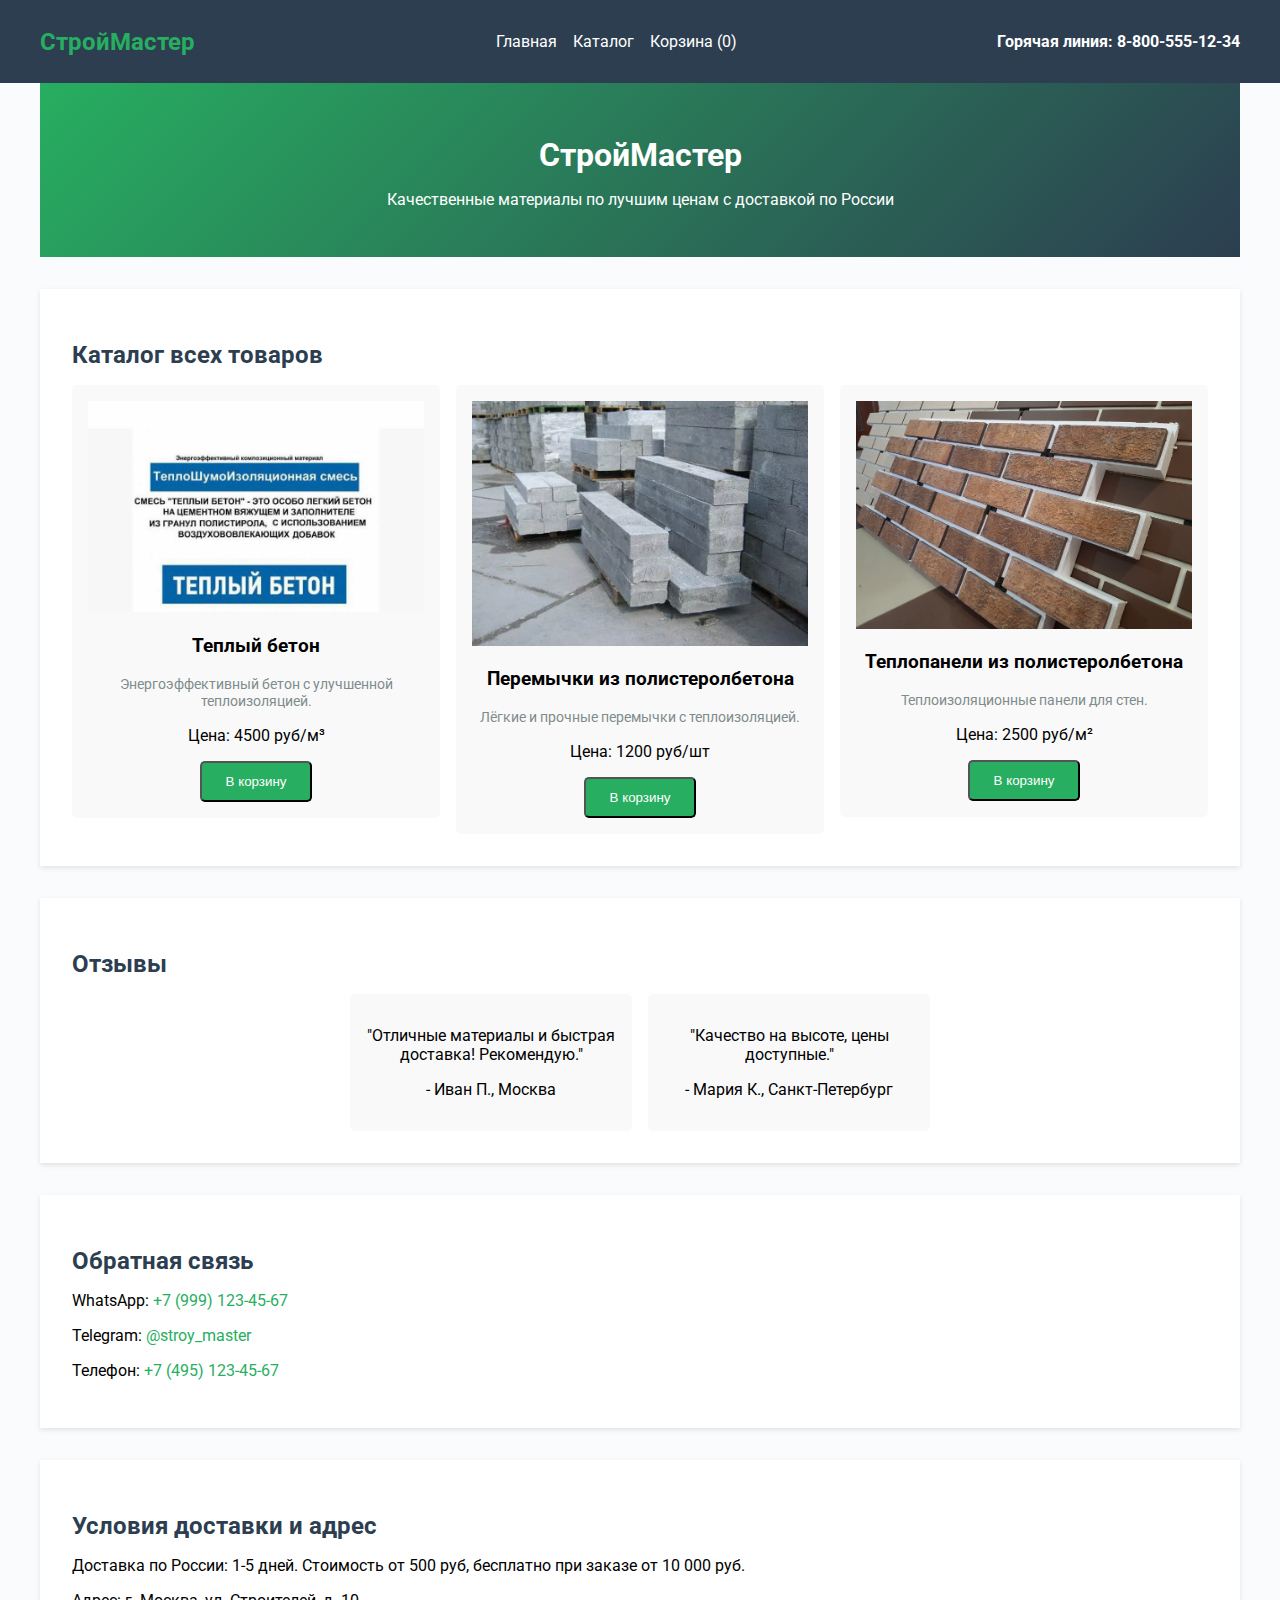
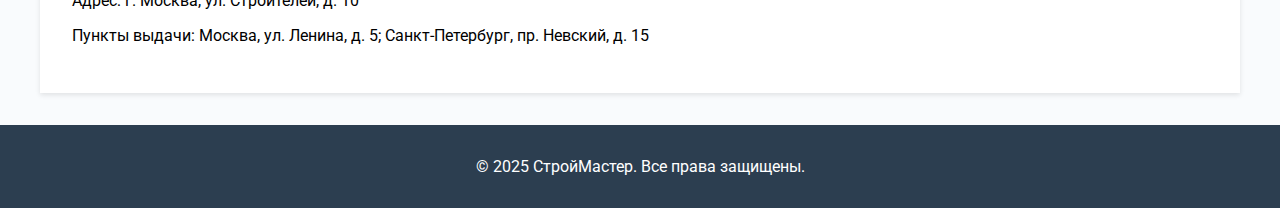
<file: index.html>
<!DOCTYPE html>
<html lang="ru">
<head>
    <meta charset="UTF-8">
    <meta name="viewport" content="width=device-width, initial-scale=1.0">
    <title>СтройМастер - Главная</title>
    <link href="https://fonts.googleapis.com/css2?family=Roboto:wght@400;700&display=swap" rel="stylesheet">
    <link rel="stylesheet" href="styles.css">
</head>
<body>
    <header>
        <nav>
            <div class="logo">СтройМастер</div>
            <ul class="nav-menu">
                <li><a href="index.html">Главная</a></li>
                <li><a href="catalog.html">Каталог</a></li>
                <li><a href="cart.html" class="cart-link">Корзина (0)</a></li>
            </ul>
            <div class="hotline">Горячая линия: 8-800-555-12-34</div>
        </nav>
    </header>

    <main>
        <section id="home" class="main-section">
            <div class="home-hero">
                <h1>СтройМастер</h1>
                <p>Качественные материалы по лучшим ценам с доставкой по России</p>
            </div>

            <div class="home-catalog">
                <h2>Каталог всех товаров</h2>
                <div class="products">
                    <a href="teplyy-beton.html" class="product-link">
                        <div class="product-card" data-id="1">
                            <img src="teplyy-beton.jpg" alt="Теплый бетон">
                            <h3>Теплый бетон</h3>
                            <p class="description">Энергоэффективный бетон с улучшенной теплоизоляцией.</p>
                            <p>Цена: 4500 руб/м³</p>
                            <button class="btn add-to-cart">В корзину</button>
                        </div>
                    </a>
                    <a href="peremycki.html" class="product-link">
                        <div class="product-card" data-id="2">
                            <img src="peremycki.jpg" alt="Перемычки из полистеролбетона">
                            <h3>Перемычки из полистеролбетона</h3>
                            <p class="description">Лёгкие и прочные перемычки с теплоизоляцией.</p>
                            <p>Цена: 1200 руб/шт</p>
                            <button class="btn add-to-cart">В корзину</button>
                        </div>
                    </a>
                    <a href="teplopaneli.html" class="product-link">
                        <div class="product-card" data-id="3">
                            <img src="teplopaneli.jpg" alt="Теплопанели из полистеролбетона">
                            <h3>Теплопанели из полистеролбетона</h3>
                            <p class="description">Теплоизоляционные панели для стен.</p>
                            <p>Цена: 2500 руб/м²</p>
                            <button class="btn add-to-cart">В корзину</button>
                        </div>
                    </a>
                </div>
            </div>

            <div class="home-reviews">
                <h2>Отзывы</h2>
                <div class="reviews">
                    <div class="review">
                        <p>"Отличные материалы и быстрая доставка! Рекомендую."</p>
                        <p>- Иван П., Москва</p>
                    </div>
                    <div class="review">
                        <p>"Качество на высоте, цены доступные."</p>
                        <p>- Мария К., Санкт-Петербург</p>
                    </div>
                </div>
            </div>

            <div class="home-contact">
                <h2>Обратная связь</h2>
                <p>WhatsApp: <a href="https://wa.me/79991234567">+7 (999) 123-45-67</a></p>
                <p>Telegram: <a href="https://t.me/stroy_master">@stroy_master</a></p>
                <p>Телефон: <a href="tel:+74951234567">+7 (495) 123-45-67</a></p>
            </div>

            <div class="home-delivery">
                <h2>Условия доставки и адрес</h2>
                <p>Доставка по России: 1-5 дней. Стоимость от 500 руб, бесплатно при заказе от 10 000 руб.</p>
                <p>Адрес: г. Москва, ул. Строителей, д. 10</p>
                <p>Пункты выдачи: Москва, ул. Ленина, д. 5; Санкт-Петербург, пр. Невский, д. 15</p>
            </div>
        </section>
    </main>

    <footer>
        <p>© 2025 СтройМастер. Все права защищены.</p>
    </footer>

    <script src="script.js"></script>
</body>
</html>
</file>
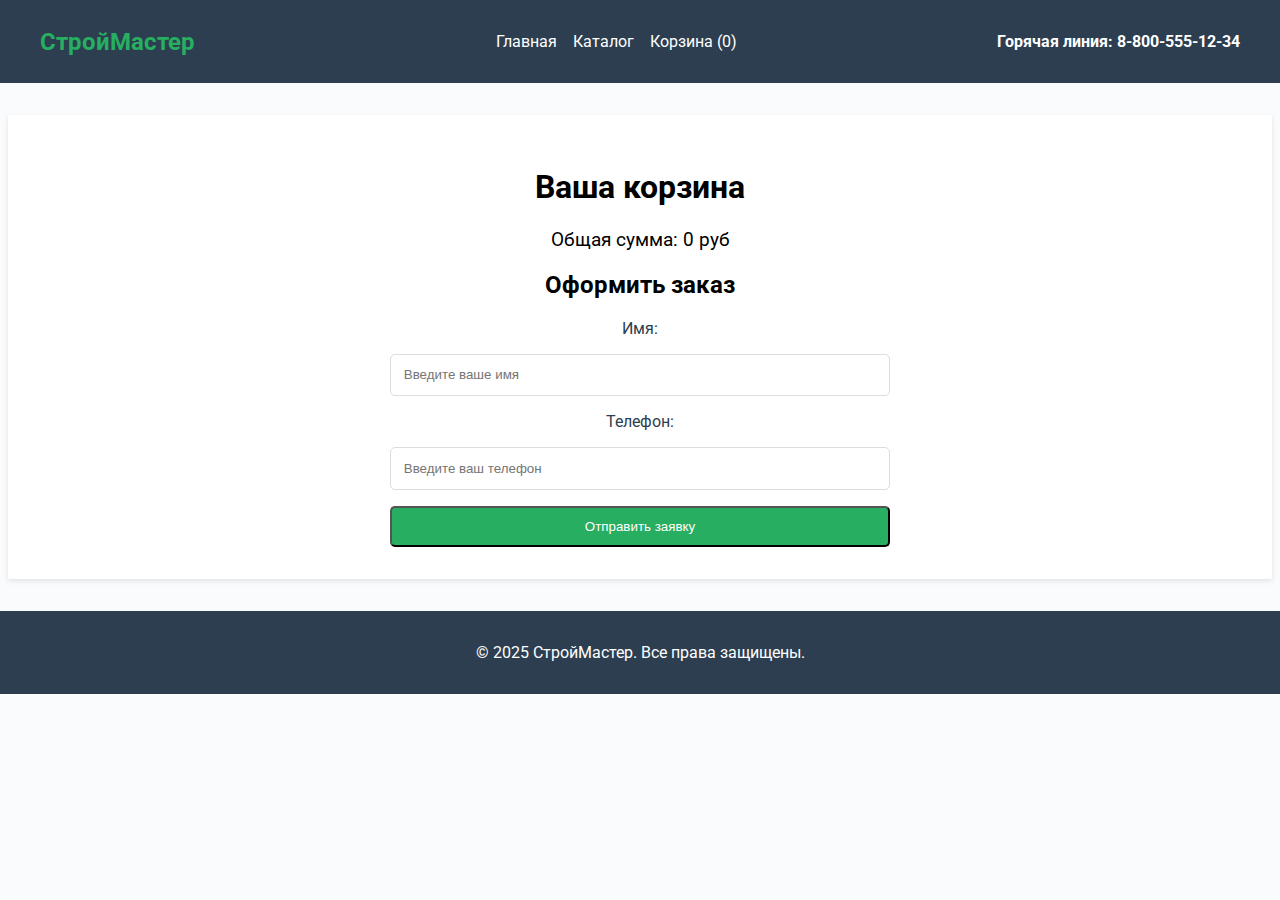
<file: cart.html>
<!DOCTYPE html>
<html lang="ru">
<head>
    <meta charset="UTF-8">
    <meta name="viewport" content="width=device-width, initial-scale=1.0">
    <title>СтройМастер - Корзина</title>
    <link href="https://fonts.googleapis.com/css2?family=Roboto:wght@400;700&display=swap" rel="stylesheet">
    <link rel="stylesheet" href="styles.css">
</head>
<body>
    <header>
        <nav>
            <div class="logo">СтройМастер</div>
            <ul class="nav-menu">
                <li><a href="index.html">Главная</a></li>
                <li><a href="catalog.html">Каталог</a></li>
                <li><a href="cart.html" class="cart-link">Корзина (0)</a></li>
            </ul>
            <div class="hotline">Горячая линия: 8-800-555-12-34</div>
        </nav>
    </header>

    <main>
        <section class="cart-section">
            <h1>Ваша корзина</h1>
            <div id="cart-items" class="cart-items"></div>
            <p id="cart-total">Общая сумма: 0 руб</p>

            <h2>Оформить заказ</h2>
            <form id="order-form" action="https://formspree.io/f/xvgvojdi" method="POST">
                <input type="hidden" name="_next" value="https://parazzzit7.github.io/stroika-site/cart.html">
                <input type="hidden" name="cart" id="cart-data">
                <label for="name">Имя:</label>
                <input type="text" id="name" name="name" required placeholder="Введите ваше имя">
                <label for="phone">Телефон:</label>
                <input type="tel" id="phone" name="phone" required placeholder="Введите ваш телефон">
                <button type="submit" class="btn">Отправить заявку</button>
            </form>
        </section>
    </main>

    <footer>
        <p>© 2025 СтройМастер. Все права защищены.</p>
    </footer>

    <script src="script.js"></script>
</body>
</html>
</file>
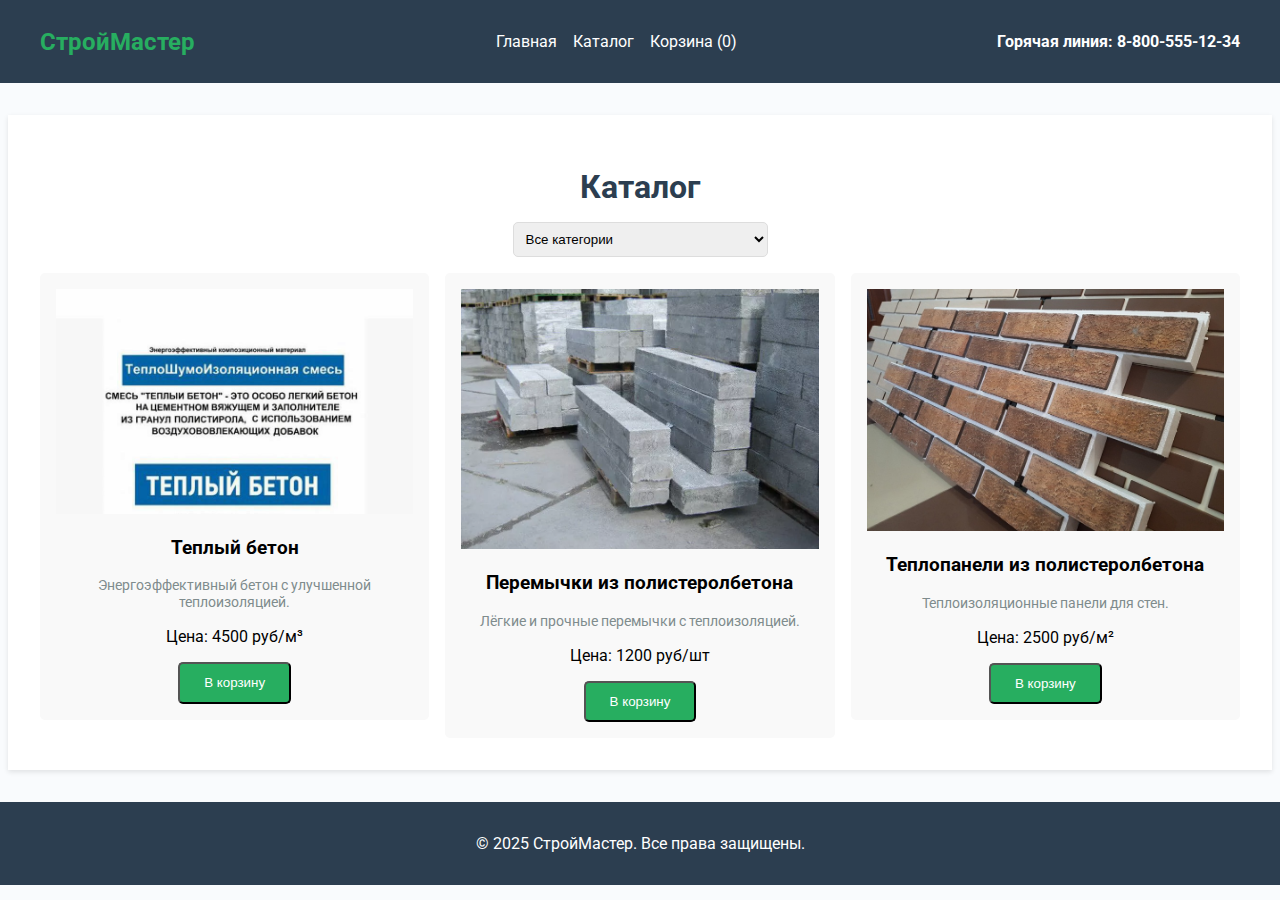
<file: catalog.html>
<!DOCTYPE html>
<html lang="ru">
<head>
    <meta charset="UTF-8">
    <meta name="viewport" content="width=device-width, initial-scale=1.0">
    <title>СтройМастер - Каталог</title>
    <link href="https://fonts.googleapis.com/css2?family=Roboto:wght@400;700&display=swap" rel="stylesheet">
    <link rel="stylesheet" href="styles.css">
</head>
<body>
    <header>
        <nav>
            <div class="logo">СтройМастер</div>
            <ul class="nav-menu">
                <li><a href="index.html">Главная</a></li>
                <li><a href="catalog.html">Каталог</a></li>
                <li><a href="cart.html" class="cart-link">Корзина (0)</a></li>
            </ul>
            <div class="hotline">Горячая линия: 8-800-555-12-34</div>
        </nav>
    </header>

    <main>
        <section class="catalog">
            <h1>Каталог</h1>
            <div class="filters">
                <select id="categoryFilter">
                    <option value="">Все категории</option>
                    <option value="teplyy-beton">Теплый бетон</option>
                    <option value="peremycki">Перемычки из полистеролбетона</option>
                    <option value="teplopaneli">Теплопанели из полистеролбетона</option>
                </select>
            </div>
            <div class="products">
                <a href="teplyy-beton.html" class="product-link">
                    <div class="product-card" data-category="teplyy-beton">
                        <img src="teplyy-beton.jpg" alt="Теплый бетон">
                        <h3>Теплый бетон</h3>
                        <p class="description">Энергоэффективный бетон с улучшенной теплоизоляцией.</p>
                        <p>Цена: 4500 руб/м³</p>
                        <button class="btn add-to-cart">В корзину</button>
                    </div>
                </a>
                <a href="peremycki.html" class="product-link">
                    <div class="product-card" data-category="peremycki">
                        <img src="peremycki.jpg" alt="Перемычки из полистеролбетона">
                        <h3>Перемычки из полистеролбетона</h3>
                        <p class="description">Лёгкие и прочные перемычки с теплоизоляцией.</p>
                        <p>Цена: 1200 руб/шт</p>
                        <button class="btn add-to-cart">В корзину</button>
                    </div>
                </a>
                <a href="teplopaneli.html" class="product-link">
                    <div class="product-card" data-category="teplopaneli">
                        <img src="teplopaneli.jpg" alt="Теплопанели из полистеролбетона">
                        <h3>Теплопанели из полистеролбетона</h3>
                        <p class="description">Теплоизоляционные панели для стен.</p>
                        <p>Цена: 2500 руб/м²</p>
                        <button class="btn add-to-cart">В корзину</button>
                    </div>
                </a>
            </div>
        </section>
    </main>

    <footer>
        <p>© 2025 СтройМастер. Все права защищены.</p>
    </footer>

    <script src="script.js"></script>
</body>
</html>
</file>
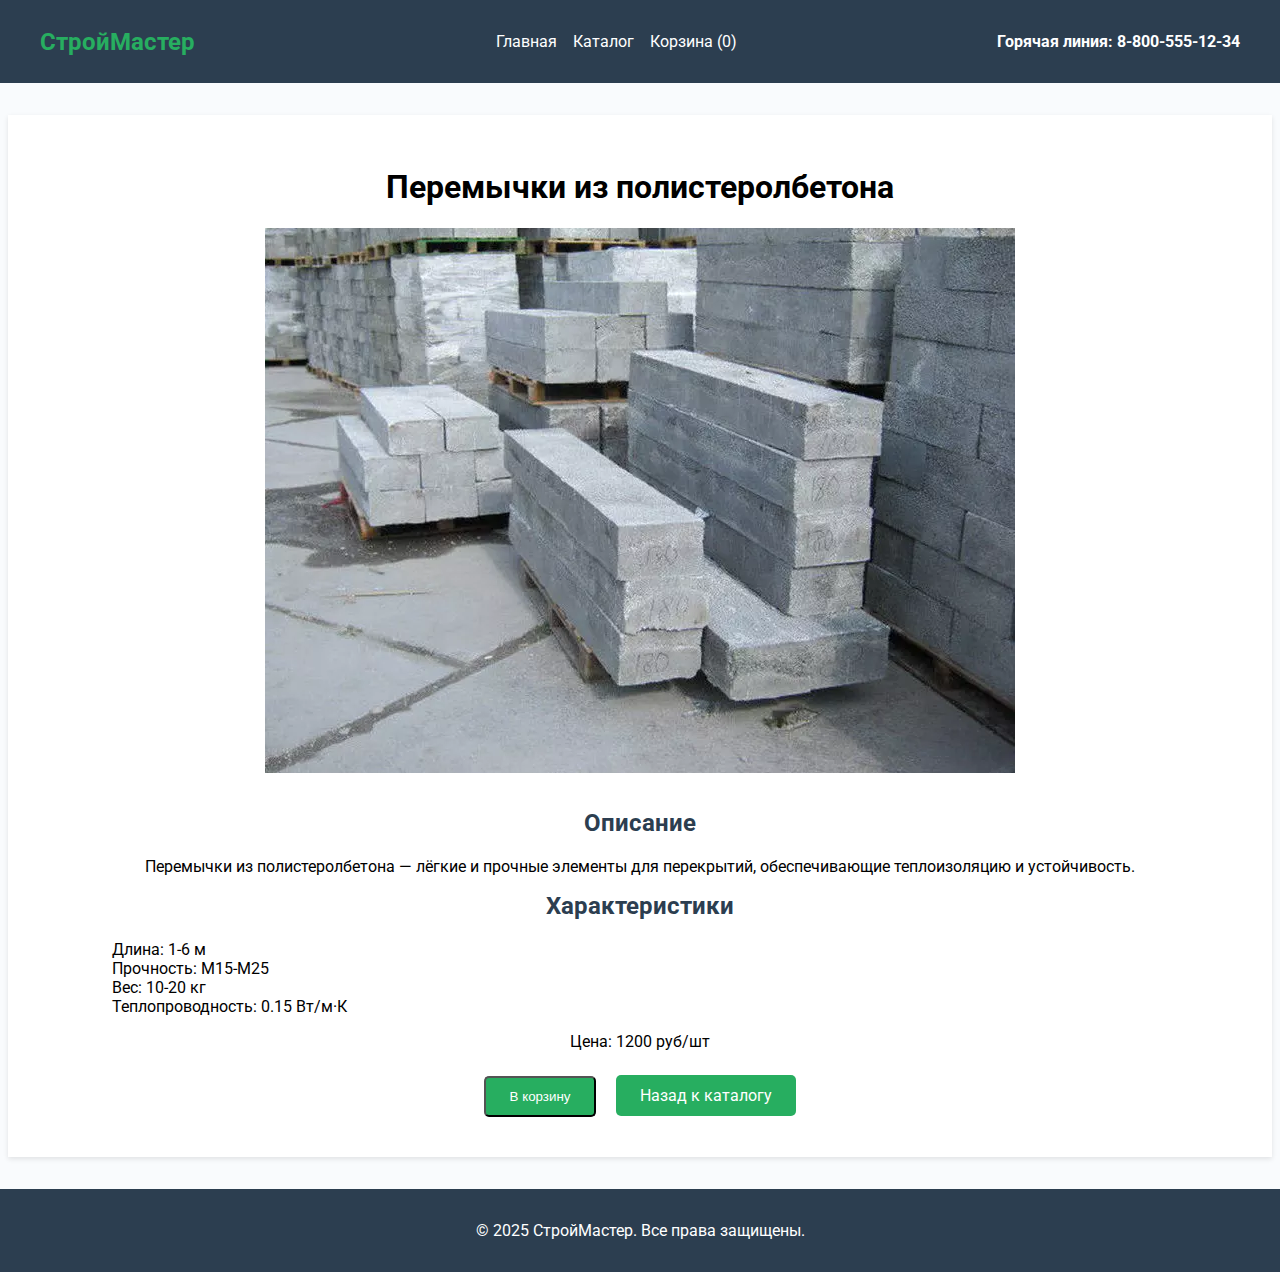
<file: peremycki.html>
<!DOCTYPE html>
<html lang="ru">
<head>
    <meta charset="UTF-8">
    <meta name="viewport" content="width=device-width, initial-scale=1.0">
    <title>СтройМастер - Перемычки из полистеролбетона</title>
    <link href="https://fonts.googleapis.com/css2?family=Roboto:wght@400;700&display=swap" rel="stylesheet">
    <link rel="stylesheet" href="styles.css">
</head>
<body>
    <header>
        <nav>
            <div class="logo">СтройМастер</div>
            <ul class="nav-menu">
                <li><a href="index.html">Главная</a></li>
                <li><a href="catalog.html">Каталог</a></li>
                <li><a href="cart.html" class="cart-link">Корзина (0)</a></li>
            </ul>
            <div class="hotline">Горячая линия: 8-800-555-12-34</div>
        </nav>
    </header>

    <main>
        <section class="product-detail">
            <h1>Перемычки из полистеролбетона</h1>
            <img src="peremycki.jpg" alt="Перемычки из полистеролбетона" class="product-image">
            <div class="product-info">
                <h2>Описание</h2>
                <p>Перемычки из полистеролбетона — лёгкие и прочные элементы для перекрытий, обеспечивающие теплоизоляцию и устойчивость.</p>
                <h2>Характеристики</h2>
                <ul>
                    <li>Длина: 1-6 м</li>
                    <li>Прочность: М15-М25</li>
                    <li>Вес: 10-20 кг</li>
                    <li>Теплопроводность: 0.15 Вт/м·К</li>
                </ul>
                <p>Цена: 1200 руб/шт</p>
                <button class="btn add-to-cart" data-id="2">В корзину</button>
                <a href="catalog.html" class="btn secondary">Назад к каталогу</a>
            </div>
        </section>
    </main>

    <footer>
        <p>© 2025 СтройМастер. Все права защищены.</p>
    </footer>

    <script src="script.js"></script>
</body>
</html>
</file>
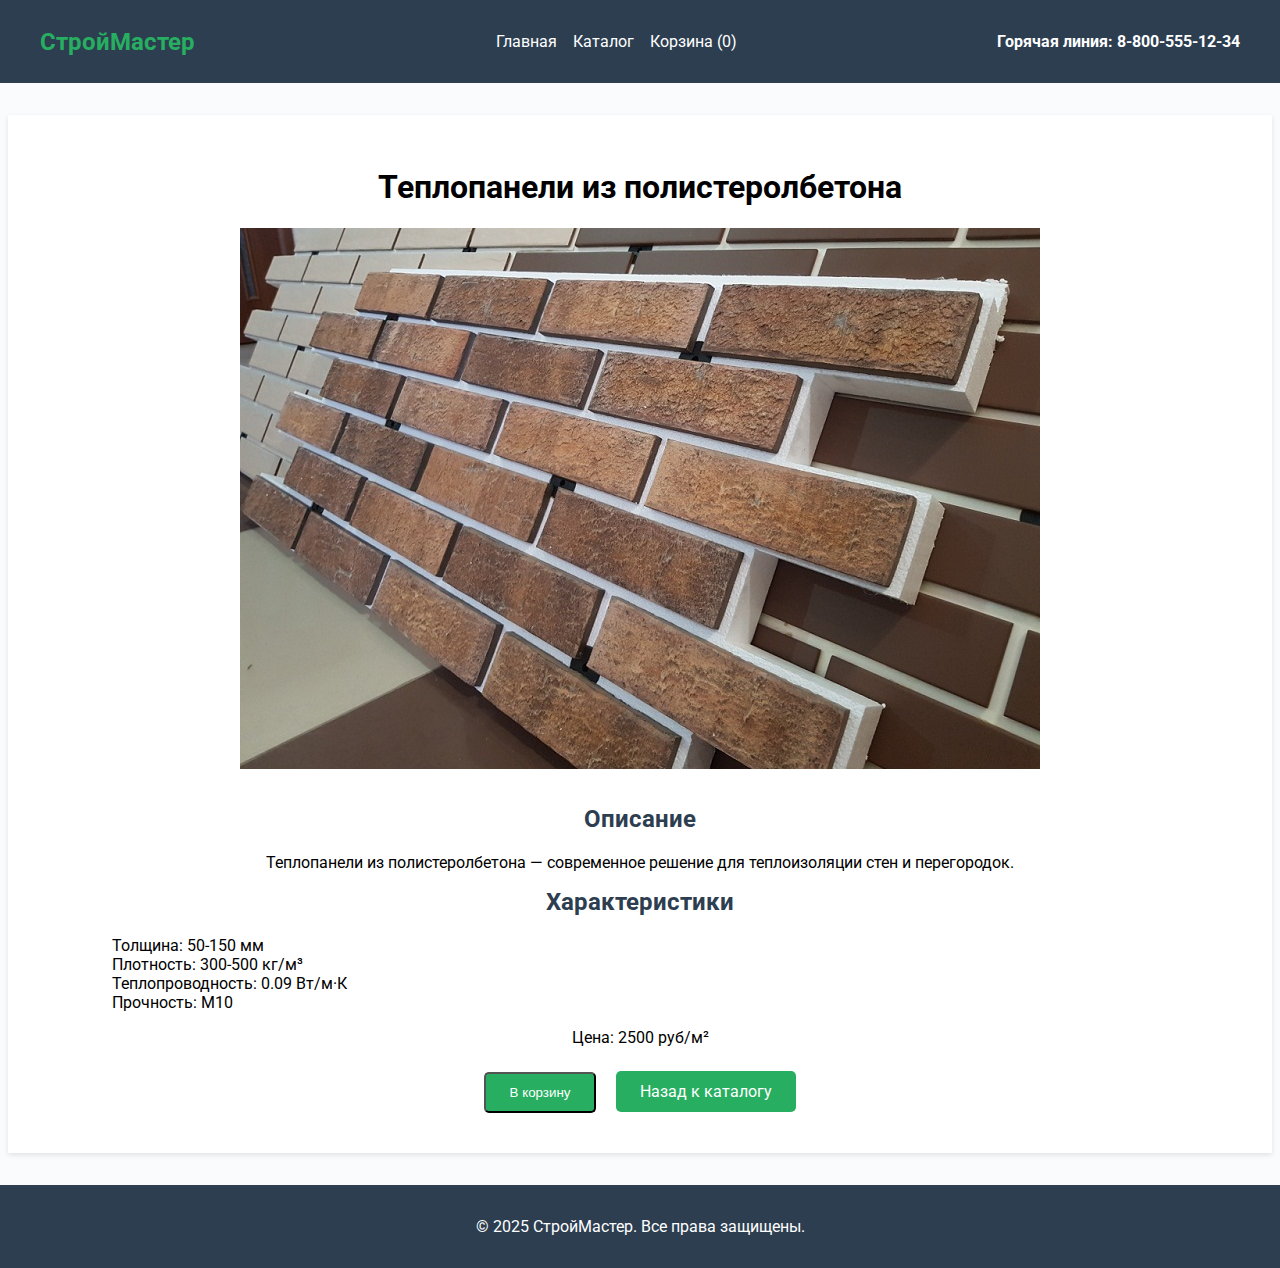
<file: teplopaneli.html>
<!DOCTYPE html>
<html lang="ru">
<head>
    <meta charset="UTF-8">
    <meta name="viewport" content="width=device-width, initial-scale=1.0">
    <title>СтройМастер - Теплопанели из полистеролбетона</title>
    <link href="https://fonts.googleapis.com/css2?family=Roboto:wght@400;700&display=swap" rel="stylesheet">
    <link rel="stylesheet" href="styles.css">
</head>
<body>
    <header>
        <nav>
            <div class="logo">СтройМастер</div>
            <ul class="nav-menu">
                <li><a href="index.html">Главная</a></li>
                <li><a href="catalog.html">Каталог</a></li>
                <li><a href="cart.html" class="cart-link">Корзина (0)</a></li>
            </ul>
            <div class="hotline">Горячая линия: 8-800-555-12-34</div>
        </nav>
    </header>

    <main>
        <section class="product-detail">
            <h1>Теплопанели из полистеролбетона</h1>
            <img src="teplopaneli.jpg" alt="Теплопанели из полистеролбетона" class="product-image">
            <div class="product-info">
                <h2>Описание</h2>
                <p>Теплопанели из полистеролбетона — современное решение для теплоизоляции стен и перегородок.</p>
                <h2>Характеристики</h2>
                <ul>
                    <li>Толщина: 50-150 мм</li>
                    <li>Плотность: 300-500 кг/м³</li>
                    <li>Теплопроводность: 0.09 Вт/м·К</li>
                    <li>Прочность: М10</li>
                </ul>
                <p>Цена: 2500 руб/м²</p>
                <button class="btn add-to-cart" data-id="3">В корзину</button>
                <a href="catalog.html" class="btn secondary">Назад к каталогу</a>
            </div>
        </section>
    </main>

    <footer>
        <p>© 2025 СтройМастер. Все права защищены.</p>
    </footer>

    <script src="script.js"></script>
</body>
</html>
</file>
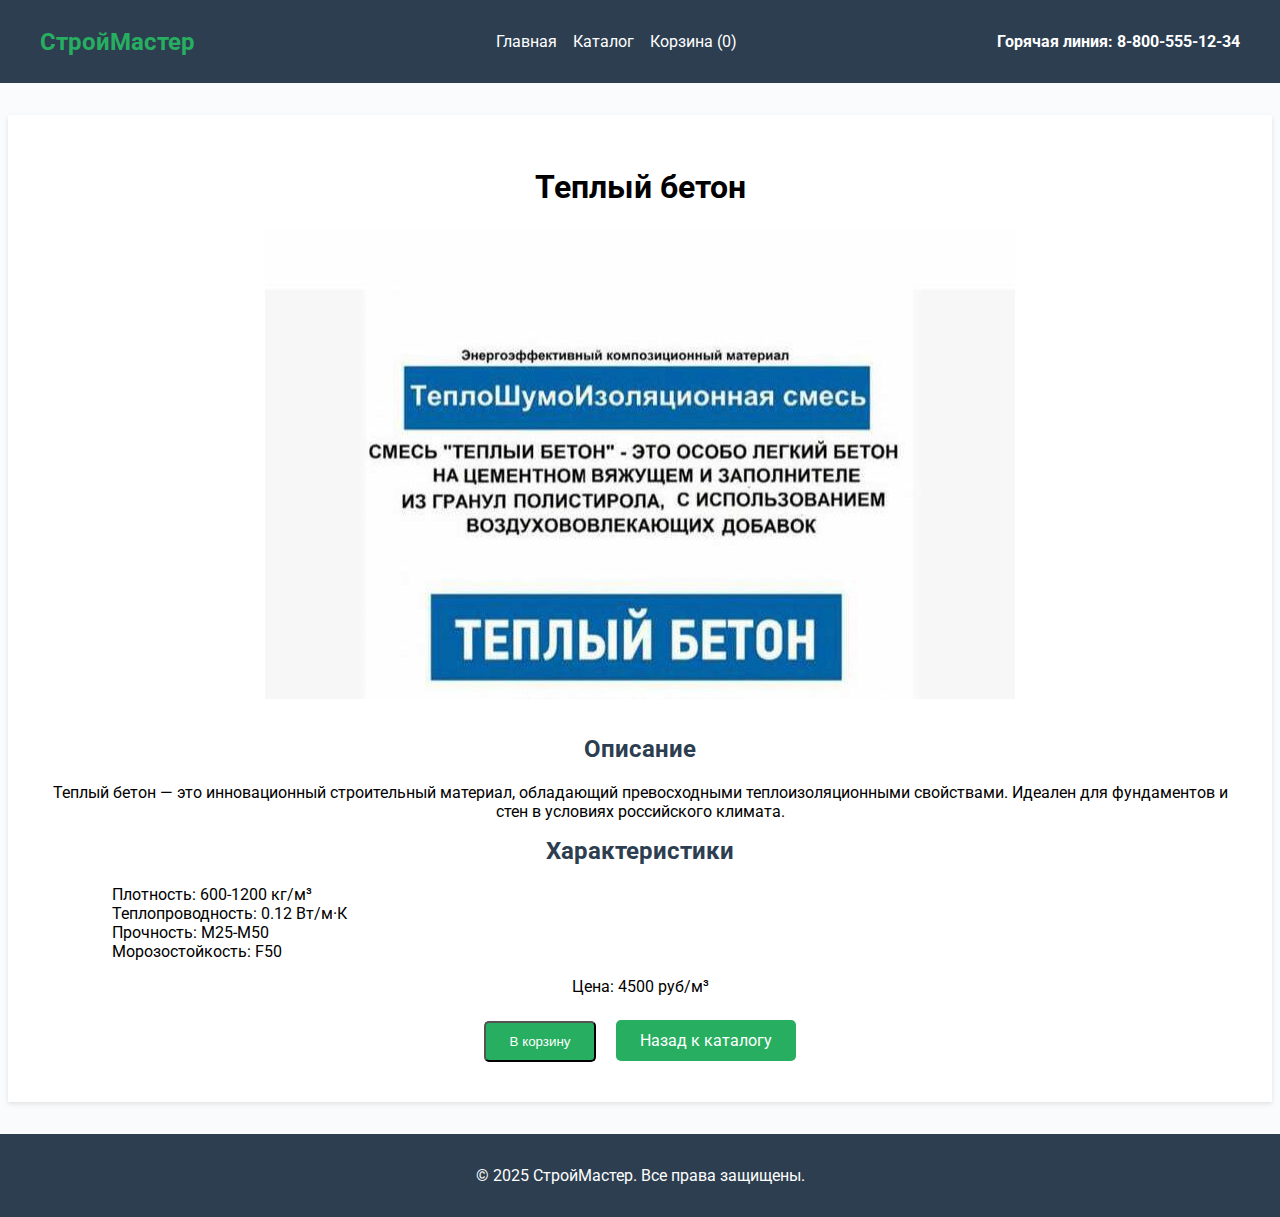
<file: teplyy-beton.html>
<!DOCTYPE html>
<html lang="ru">
<head>
    <meta charset="UTF-8">
    <meta name="viewport" content="width=device-width, initial-scale=1.0">
    <title>СтройМастер - Теплый бетон</title>
    <link href="https://fonts.googleapis.com/css2?family=Roboto:wght@400;700&display=swap" rel="stylesheet">
    <link rel="stylesheet" href="styles.css">
</head>
<body>
    <header>
        <nav>
            <div class="logo">СтройМастер</div>
            <ul class="nav-menu">
                <li><a href="index.html">Главная</a></li>
                <li><a href="catalog.html">Каталог</a></li>
                <li><a href="cart.html" class="cart-link">Корзина (0)</a></li>
            </ul>
            <div class="hotline">Горячая линия: 8-800-555-12-34</div>
        </nav>
    </header>

    <main>
        <section class="product-detail">
            <h1>Теплый бетон</h1>
            <img src="teplyy-beton.jpg" alt="Теплый бетон" class="product-image">
            <div class="product-info">
                <h2>Описание</h2>
                <p>Теплый бетон — это инновационный строительный материал, обладающий превосходными теплоизоляционными свойствами. Идеален для фундаментов и стен в условиях российского климата.</p>
                <h2>Характеристики</h2>
                <ul>
                    <li>Плотность: 600-1200 кг/м³</li>
                    <li>Теплопроводность: 0.12 Вт/м·К</li>
                    <li>Прочность: М25-М50</li>
                    <li>Морозостойкость: F50</li>
                </ul>
                <p>Цена: 4500 руб/м³</p>
                <button class="btn add-to-cart" data-id="1">В корзину</button>
                <a href="catalog.html" class="btn secondary">Назад к каталогу</a>
            </div>
        </section>
    </main>

    <footer>
        <p>© 2025 СтройМастер. Все права защищены.</p>
    </footer>

    <script src="script.js"></script>
</body>
</html>
</file>
<file: styles.css>
/* Базовые настройки */
body {
    background-color: #f9fbfd;
    font-family: 'Roboto', Arial, sans-serif;
    margin: 0;
    padding: 0;
}

header {
    background-color: #2c3e50;
    color: white;
    padding: 1rem;
    position: sticky;
    top: 0;
    z-index: 100;
}

nav {
    max-width: 1200px;
    margin: 0 auto;
    display: flex;
    justify-content: space-between;
    align-items: center;
}

.logo {
    font-size: 1.5rem;
    font-weight: 700;
    color: #27ae60;
}

.nav-menu {
    list-style: none;
    display: flex;
    gap: 1rem;
}

.nav-menu a {
    color: white;
    text-decoration: none;
    font-size: 1rem;
    transition: color 0.3s ease;
}

.nav-menu a:hover {
    color: #27ae60;
}

.cart-link, .hotline {
    font-size: 1rem;
    color: white;
}

.hotline {
    font-weight: bold;
}

/* Главная страница */
.main-section {
    max-width: 1200px;
    margin: 0 auto;
}

.home-hero, .home-catalog, .home-reviews, .home-contact, .home-delivery {
    padding: 2rem;
    margin-bottom: 2rem;
}

.home-hero {
    text-align: center;
    background: linear-gradient(135deg, #27ae60, #2c3e50);
    color: white;
}

.home-hero h1 {
    font-size: 2rem;
    margin-bottom: 0.5rem;
}

.home-hero p {
    font-size: 1rem;
    margin-bottom: 1rem;
}

.home-catalog, .home-reviews, .home-contact, .home-delivery {
    background-color: #fff;
    box-shadow: 0 2px 5px rgba(0, 0, 0, 0.1);
}

.home-catalog h2, .home-reviews h2, .home-contact h2, .home-delivery h2 {
    color: #2c3e50;
    margin-bottom: 1rem;
}

.btn {
    display: inline-block;
    padding: 0.7rem 1.5rem;
    background-color: #27ae60;
    color: white;
    text-decoration: none;
    border-radius: 5px;
    transition: background-color 0.3s;
}

.btn:hover {
    background-color: #219653;
}

.product-link {
    text-decoration: none;
    color: inherit;
}

/* Каталог товаров */
.products {
    display: grid;
    grid-template-columns: repeat(auto-fit, minmax(200px, 1fr));
    gap: 1rem;
}

.product-card {
    padding: 1rem;
    text-align: center;
    background-color: #f9f9f9;
    border-radius: 5px;
    transition: transform 0.2s;
}

.product-card:hover {
    transform: scale(1.05);
}

.product-card img {
    max-width: 100%;
    height: auto;
}

.product-card .description {
    font-size: 0.9rem;
    color: #7f8c8d;
    margin: 0.5rem 0;
}

/* Отзывы */
.reviews {
    display: flex;
    gap: 1rem;
    justify-content: center;
    flex-wrap: wrap;
}

.review {
    background-color: #f9f9f9;
    padding: 1rem;
    border-radius: 5px;
    max-width: 250px;
    text-align: center;
}

/* Связь */
.home-contact a {
    color: #27ae60;
    text-decoration: none;
}

.home-contact a:hover {
    text-decoration: underline;
}

/* Доставка */
.home-delivery ul {
    list-style: none;
    text-align: left;
    margin-left: 2rem;
}

/* Каталог с фильтрами */
.catalog {
    max-width: 1200px;
    margin: 2rem auto;
    padding: 2rem;
    background-color: #fff;
    box-shadow: 0 2px 5px rgba(0, 0, 0, 0.1);
}

.catalog h1 {
    text-align: center;
    color: #2c3e50;
    margin-bottom: 1rem;
}

.filters {
    margin-bottom: 1rem;
    text-align: center;
}

select#categoryFilter {
    padding: 0.5rem;
    border-radius: 5px;
    border: 1px solid #ddd;
}

/* Страница товара */
.product-detail {
    max-width: 1200px;
    margin: 2rem auto;
    padding: 2rem;
    background-color: #fff;
    box-shadow: 0 2px 5px rgba(0, 0, 0, 0.1);
    text-align: center;
}

.product-image {
    max-width: 100%;
    height: auto;
    margin-bottom: 1rem;
}

.product-info h2 {
    color: #2c3e50;
    margin-top: 1rem;
}

.product-info ul {
    list-style: none;
    text-align: left;
    margin-left: 2rem;
}

.product-info .btn {
    margin: 0.5rem;
}

/* Корзина */
.cart-section {
    max-width: 1200px;
    margin: 2rem auto;
    padding: 2rem;
    background-color: #fff;
    box-shadow: 0 2px 5px rgba(0, 0, 0, 0.1);
    text-align: center;
}

.cart-items {
    margin: 1rem 0;
}

.cart-item {
    padding: 0.5rem;
    border-bottom: 1px solid #ddd;
}

#cart-total {
    font-size: 1.2rem;
    margin: 1rem 0;
}

form#order-form {
    display: flex;
    flex-direction: column;
    gap: 1rem;
    max-width: 500px;
    margin: 0 auto;
}

label {
    color: #2c3e50;
}

input, textarea {
    padding: 0.8rem;
    border: 1px solid #ddd;
    border-radius: 5px;
}

/* Футер */
footer {
    background-color: #2c3e50;
    color: white;
    text-align: center;
    padding: 1rem;
}
</file>
